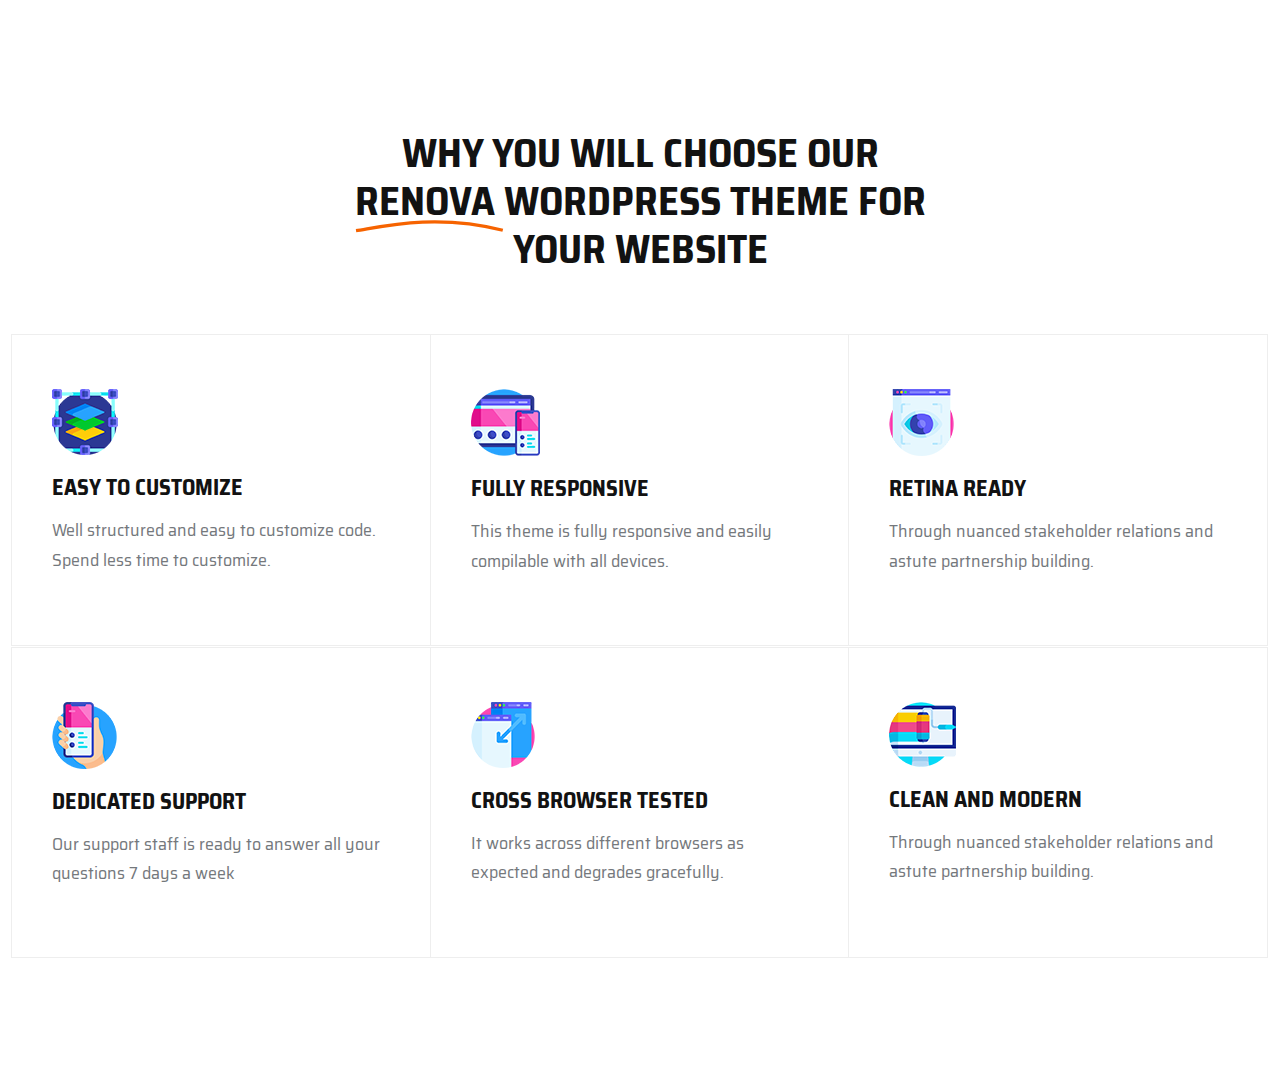
<file: HTML Boilerplate/HTML Boilerplate/index.html>
<!DOCTYPE html>
<html lang="en">

<head>
  <meta charset="UTF-8">
  <meta name="viewport" content="width=device-width, initial-scale=1.0">
  <meta name="description"
    content="Mediclo is a modern medical HTML template perfect for clinics, hospitals, and healthcare professionals.">
  <title>Mediclo -- Health & Medical Html Template</title>
  <link rel="icon" type="image/png" href="favicon.png">
  <link rel="stylesheet" href="assets/css/style.css">
  <link rel="stylesheet" href="assets/css/swiper.min.css">
  <link rel="stylesheet" href="assets/css/bootstrap.min.css">
  <link rel="stylesheet" href="assets/css/offcanvas.css">
  <link rel="stylesheet" href="assets/css/remixicon.css">
  <link rel="stylesheet" href="assets/css/select2.min.css">
  <link rel="stylesheet" href="assets/css/backtotop.css">
  <link rel="stylesheet" href="assets/scss/main.css">
  <link rel="preconnect" href="https://fonts.googleapis.com">
  <link rel="preconnect" href="https://fonts.gstatic.com" crossorigin>
  <link
    href="https://fonts.googleapis.com/css2?family=Saira+Semi+Condensed:wght@100;200;300;400;500;600;700;800;900&display=swap"
    rel="stylesheet">
</head>

<body>

  <!-- Header Area -->
  <header>


  </header>
  <!-- Header Area end -->
  <main>

    <!-- Features Area Start -->
    <section class="features-area py-130">
      <div class="container">
        <div class="row justify-content-center">
          <div class="col-xl-6">
            <div class="section-title text-center mb-60">
              <h2 class="title">
                Why you will Choose Our
                <span>
                  Renova
                  <svg viewBox="0 0 183 16" fill="none" xmlns="http://www.w3.org/2000/svg">
                    <path d="M1.1884 13.1749C27.3244 9.45935 96.6096 -9.08021 181.595 12.5919" stroke="#F66300"
                      stroke-width="4"></path>
                  </svg>
                </span>
                Wordpress Theme for Your Website
              </h2>
            </div>
          </div>
        </div>
        <div class="row g-0">
          <div class="col-lg-4 col-md-6">
            <div class="feature-item-three">
              <div class="feature-icon">
                <img src="./assets/img/features/f1.png" alt="">
              </div>
              <div class="feature-content">
                <h4 class="title">
                  Easy to customize
                </h4>
                <p>
                  Well structured and easy to customize code. Spend less time to customize.
                </p>
              </div>
            </div>
          </div>
          <div class="col-lg-4 col-md-6">
            <div class="feature-item-three">
              <div class="feature-icon">
                <img src="./assets/img/features/f2.png" alt="">
              </div>
              <div class="feature-content">
                <h4 class="title">
                  Fully Responsive
                </h4>
                <p>
                  This theme is fully responsive and easily compilable with all devices.
                </p>
              </div>
            </div>
          </div>
          <div class="col-lg-4 col-md-6">
            <div class="feature-item-three">
              <div class="feature-icon">
                <img src="./assets/img/features/f3.png" alt="">
              </div>
              <div class="feature-content">
                <h4 class="title">
                  Retina Ready
                </h4>
                <p>
                  Through nuanced stakeholder relations and astute partnership building.
                </p>
              </div>
            </div>
          </div>
          <div class="col-lg-4 col-md-6">
            <div class="feature-item-three">
              <div class="feature-icon">
                <img src="./assets/img/features/f4.png" alt="">
              </div>
              <div class="feature-content">
                <h4 class="title">
                  Dedicated Support
                </h4>
                <p>
                  Our support staff is ready to answer all your questions 7 days a week
                </p>
              </div>
            </div>
          </div>
          <div class="col-lg-4 col-md-6">
            <div class="feature-item-three">
              <div class="feature-icon">
                <img src="./assets/img/features/f5.png" alt="">
              </div>
              <div class="feature-content">
                <h4 class="title">
                  Cross Browser Tested
                </h4>
                <p>
                  It works across different browsers as expected and degrades gracefully.
                </p>
              </div>
            </div>
          </div>
          <div class="col-lg-4 col-md-6">
            <div class="feature-item-three">
              <div class="feature-icon">
                <img src="./assets/img/features/f6.png" alt="">
              </div>
              <div class="feature-content">
                <h4 class="title">
                  Clean and modern
                </h4>
                <p>
                  Through nuanced stakeholder relations and astute partnership building.
                </p>
              </div>
            </div>
          </div>
        </div>
      </div>
    </section>
    <!-- Features Area End -->

  </main>
  <footer class="footer-area">

  </footer>
  <script src="assets/js/jquery3.7.1.js"></script>
  <script src="assets/js/bootstrap.min.js"></script>
  <script src="assets/js/swiper.min.js"></script>
  <script src="assets/js/select2.min.js"></script>
  <script src="assets/js/backtotop.js"></script>
  <script src="assets/js/main.js"></script>
</body>

</html>
</file>
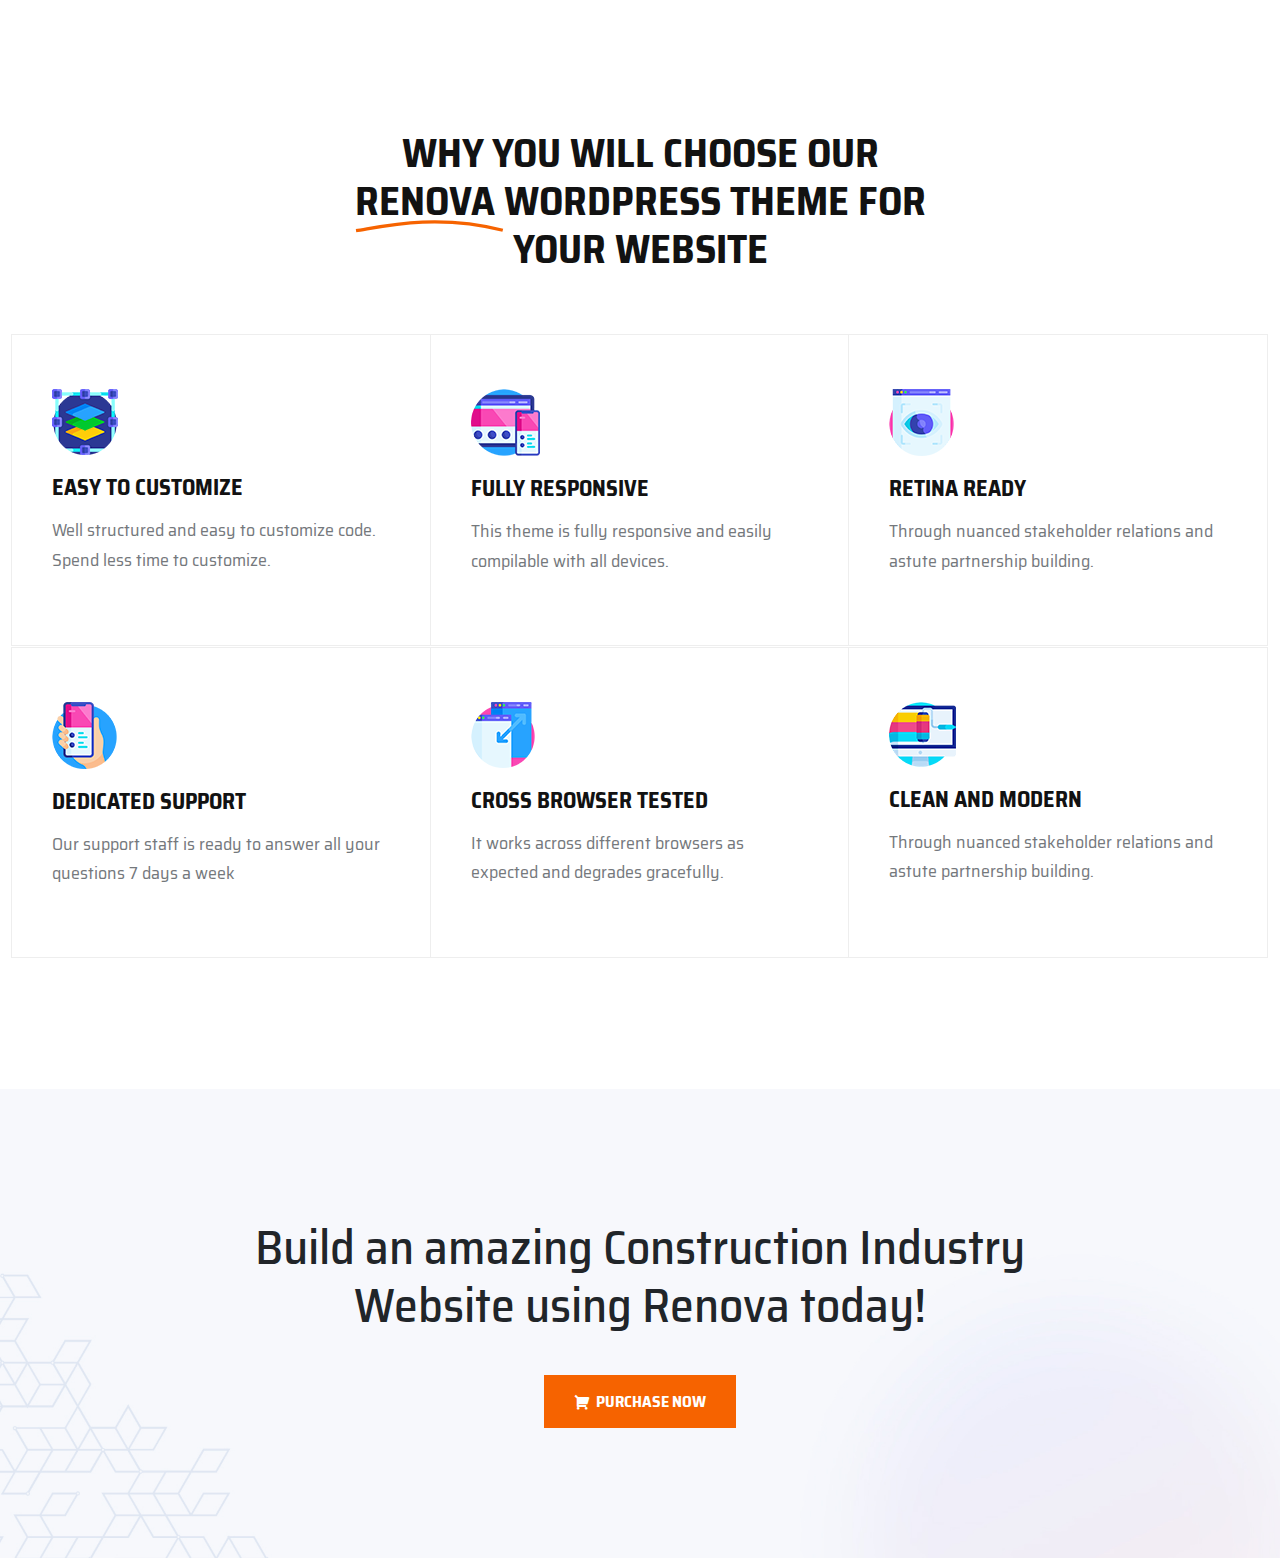
<file: Task1/HTML Boilerplate/index.html>
<!DOCTYPE html>
<html lang="en">

<head>
  <meta charset="UTF-8">
  <meta name="viewport" content="width=device-width, initial-scale=1.0">
  <meta name="description"
    content="Mediclo is a modern medical HTML template perfect for clinics, hospitals, and healthcare professionals.">
  <title>Mediclo -- Health & Medical Html Template</title>
  <link rel="icon" type="image/png" href="favicon.png">
  <link rel="stylesheet" href="assets/css/style.css">
  <link rel="stylesheet" href="assets/css/swiper.min.css">
  <link rel="stylesheet" href="assets/css/bootstrap.min.css">
  <link rel="stylesheet" href="assets/css/offcanvas.css">
  <link rel="stylesheet" href="assets/css/remixicon.css">
  <link rel="stylesheet" href="assets/css/select2.min.css">
  <link rel="stylesheet" href="assets/css/backtotop.css">
  <link rel="stylesheet" href="assets/scss/main.css">
  <link rel="preconnect" href="https://fonts.googleapis.com">
  <link rel="preconnect" href="https://fonts.gstatic.com" crossorigin>
  <link
    href="https://fonts.googleapis.com/css2?family=Saira+Semi+Condensed:wght@100;200;300;400;500;600;700;800;900&display=swap"
    rel="stylesheet">
</head>

<body>

  <!-- Header Area -->
  <header>


  </header>
  <!-- Header Area end -->
  <main>

    <!-- Features Area Start -->
    <section class="features-area py-130">
      <div class="container">
        <div class="row justify-content-center">
          <div class="col-xl-6">
            <div class="section-title text-center mb-60">
              <h2 class="title">
                Why you will Choose Our
                <span>
                  Renova
                  <svg viewBox="0 0 183 16" fill="none" xmlns="http://www.w3.org/2000/svg">
                    <path d="M1.1884 13.1749C27.3244 9.45935 96.6096 -9.08021 181.595 12.5919" stroke="#F66300"
                      stroke-width="4"></path>
                  </svg>
                </span>
                Wordpress Theme for Your Website
              </h2>
            </div>
          </div>
        </div>
        <div class="row g-0">
          <div class="col-lg-4 col-md-6">
            <div class="feature-item-three">
              <div class="feature-icon">
                <img src="./assets/img/features/f1.png" alt="">
              </div>
              <div class="feature-content">
                <h4 class="title">
                  Easy to customize
                </h4>
                <p>
                  Well structured and easy to customize code. Spend less time to customize.
                </p>
              </div>
            </div>
          </div>
          <div class="col-lg-4 col-md-6">
            <div class="feature-item-three">
              <div class="feature-icon">
                <img src="./assets/img/features/f2.png" alt="">
              </div>
              <div class="feature-content">
                <h4 class="title">
                  Fully Responsive
                </h4>
                <p>
                  This theme is fully responsive and easily compilable with all devices.
                </p>
              </div>
            </div>
          </div>
          <div class="col-lg-4 col-md-6">
            <div class="feature-item-three">
              <div class="feature-icon">
                <img src="./assets/img/features/f3.png" alt="">
              </div>
              <div class="feature-content">
                <h4 class="title">
                  Retina Ready
                </h4>
                <p>
                  Through nuanced stakeholder relations and astute partnership building.
                </p>
              </div>
            </div>
          </div>
          <div class="col-lg-4 col-md-6">
            <div class="feature-item-three">
              <div class="feature-icon">
                <img src="./assets/img/features/f4.png" alt="">
              </div>
              <div class="feature-content">
                <h4 class="title">
                  Dedicated Support
                </h4>
                <p>
                  Our support staff is ready to answer all your questions 7 days a week
                </p>
              </div>
            </div>
          </div>
          <div class="col-lg-4 col-md-6">
            <div class="feature-item-three">
              <div class="feature-icon">
                <img src="./assets/img/features/f5.png" alt="">
              </div>
              <div class="feature-content">
                <h4 class="title">
                  Cross Browser Tested
                </h4>
                <p>
                  It works across different browsers as expected and degrades gracefully.
                </p>
              </div>
            </div>
          </div>
          <div class="col-lg-4 col-md-6">
            <div class="feature-item-three">
              <div class="feature-icon">
                <img src="./assets/img/features/f6.png" alt="">
              </div>
              <div class="feature-content">
                <h4 class="title">
                  Clean and modern
                </h4>
                <p>
                  Through nuanced stakeholder relations and astute partnership building.
                </p>
              </div>
            </div>
          </div>
        </div>
      </div>
    </section>
    <!-- Features Area End -->

  </main>
  <footer class="footer-area">
    <div class="footer-area footer-bg" background-data="./assets/img/bg/inner_page_bg.jpg"
      style="background-image: url(./assets/img/bg/inner_page_bg.jpg);">
      <div class="container">
        <div class="row">
          <div class="col-lg-12">
            <div class="footer-content text-center">
              <h2 class="title">
                Build an amazing Construction Industry
                <br>
                Website using Renova today!
              </h2>
              <a href="" class="btn">
                <i class="ri-shopping-cart-2-fill"></i> Purchase Now
              </a>
            </div>
          </div>
        </div>
      </div>
    </div>
  </footer>
  <script src="assets/js/jquery3.7.1.js"></script>
  <script src="assets/js/bootstrap.min.js"></script>
  <script src="assets/js/swiper.min.js"></script>
  <script src="assets/js/select2.min.js"></script>
  <script src="assets/js/backtotop.js"></script>
  <script src="assets/js/main.js"></script>
</body>

</html>
</file>
<file: HTML Boilerplate/HTML Boilerplate/assets/css/offcanvas.css>
.offcanvas-area {
    position: fixed;
    top: 0;
    right: 0;
    width: 450px;
    height: 100%;
    z-index: 99999;
    padding: 50px 50px;
    overflow-y: scroll;
    overflow-x: hidden;
    scrollbar-width: none;
    background: var(--zo-common-white);
    overscroll-behavior-y: contain;
    -webkit-transform: translateX(calc(100% + 80px));
    -moz-transform: translateX(calc(100% + 80px));
    -ms-transform: translateX(calc(100% + 80px));
    -o-transform: translateX(calc(100% + 80px));
    transform: translateX(calc(100% + 80px));
    transition: all 0.5s ease-in-out;
}

.offcanvas-area.opened {
    -webkit-transform: translateX(0);
    -moz-transform: translateX(0);
    -ms-transform: translateX(0);
    -o-transform: translateX(0);
    transform: translateX(0);
}

@media only screen and (max-width: 400px) {
    .offcanvas-area {
        padding: 35px 30px;
    }
}

@media (max-width: 575px) {
    .offcanvas-area {
        width: 100%;
    }
}

@media only screen and (min-width: 576px) and (max-width: 767px) {
    .offcanvas-area {
        width: 450px;
    }
}

.body-overlay {
    position: fixed;
    top: 0;
    left: 0;
    z-index: 9999;
    width: 100%;
    height: 100%;
    visibility: hidden;
    opacity: 0;
    transition: 0.45s ease-in-out;
    background: rgba(24, 24, 24, 0.4);
}

.body-overlay.opened {
    opacity: 1;
    visibility: visible;
}

@media(min-width:1201px) {
    .header-button-area {
        display: none;
    }
}
.offcanvas-top {
    border-bottom: 1px solid var(--zo-common-black);
    padding-bottom: 30px;
}
.offcanvas-close-btn {
    background: none;
    border: none;
}
.offcanvas-close-btn svg {
    width: 34px;
    height: 34px;
    fill: var(--zo-common-black);
    transition: all 0.3s;
}
.offcanvas-title {
    margin-bottom: 18px;
    color: var(--zo-common-black);
    margin-top: 24px;
}
.offcanvas-content p {
    padding-bottom: 18px;
}
.offcanvas-contact .contact-info-list {
    display: flex;
    flex-direction: row;
    gap: 15px;
    align-items: center;
    justify-content: left;
    margin-bottom: 10px;
}
.offcanvas-social ul {
    display: flex;
    flex-direction: row;
    gap: 15px;
}
.header-button-area .header-right-area{
    display: flex;
    gap: 15px;
    margin-top: 40px;
}
.header-button-area .offcanvas-open-btn {
    display: none;
}
.offcanvas-main .contact-btn-wrapper  .orrange-btn {
    padding: 12px 25px;
}
/* Off Canvas Overlay */
.offcanvas-overlay {
    position: fixed;
    top: 0;
    left: 0;
    width: 100%;
    height: 100%;
    background: rgba(0, 0, 0, 0.6);
    opacity: 0;
    visibility: hidden;
    transition: all 0.4s ease-in-out;
    z-index: 9998;
}
.offcanvas-overlay.opened {
    opacity: 1;
    visibility: visible;
}
/*----------------------------------------*/
/* 6.2 Mobile css
  /*----------------------------------------*/
.offcanvas-menu li.active .menu-close {
    transform: rotate(90deg);
}
.offcanvas-social ul {
    list-style: none;

}
.offcanvas-social ul li i{
    font-size: 20px;
    color: var(--zo-heading-primary);
    transition: all 0.3s ease-in-out;
}
.offcanvas-social ul li:hover i {
    color: var(--zo-theme-primary);
}
.menu-close {
    position: absolute;
    right: 0;
    top: 0;
    height: 34px;
    width: 34px;
    font-size: 16px;
    line-height: 29px;
    text-align: center;
    border: 1px solid rgba(1, 15, 28, 0.12);
}

.menu-close i {
    transition: all 0.3s;
}
</file>
<file: HTML Boilerplate/HTML Boilerplate/assets/css/backtotop.css>
.progress-wrap {
    position: fixed;
    right: 50px;
    bottom: 50px;
    height: 46px;
    width: 46px;
    cursor: pointer;
    display: block;
    border-radius: 50px;
    box-shadow: inset  0 0 0 2px rgba(95, 58, 252,0.2);
    z-index: 99;
    opacity: 0;
    visibility: hidden;
    transform: translateY(15px);
    -webkit-transition: all 200ms linear;
    transition: all 200ms linear;
  }
  
  .progress-wrap.active-progress {
    opacity: 1;
    visibility: visible;
    transform: translateY(0);
  }
  
  .progress-wrap::after {
    position: absolute;
    font-family: "Font Awesome 5 Free";
    content: "\f004";
    text-align: center;
    line-height: 46px;
    font-size: 20px;
    color: #2c3941;
    left: 0;
    top: 0;
    height: 46px;
    width: 46px;
    cursor: pointer;
    display: block;
    z-index: 1;
    -webkit-transition: all 200ms linear;
    transition: all 200ms linear;
  }


  
  .progress-wrap svg path { 
    fill: none; 
  }
  
  .progress-wrap svg.progress-circle path {
    stroke: #2c3941;
    stroke-width: 4;
    box-sizing:border-box;
    -webkit-transition: all 200ms linear;
    transition: all 200ms linear;
  }
</file>
<file: HTML Boilerplate/HTML Boilerplate/assets/scss/main.css>
.py-130 {
  padding: 130px 0;
}

.features-area {
  font-family: "Saira Semi Condensed", sans-serif;
}
.features-area .section-title,
.features-area .title {
  margin-bottom: 60px;
  font-size: 40px;
}
.features-area .title {
  font-style: normal;
  font-weight: 700;
  line-height: 1.2;
  color: #121212;
  text-transform: uppercase;
}
.features-area .title span {
  position: relative;
  z-index: 1;
}
.features-area .title span svg {
  position: absolute;
  width: 100%;
  left: 0;
  bottom: 0;
  z-index: -1;
}
.features-area .feature-item-three {
  padding: 54px 40px;
  border: 1px solid #eeeeee;
  transition: 3s liner;
  margin-left: -1px;
  margin-top: 0;
  height: calc(100% - 1px);
}
.features-area .feature-item-three .feature-icon {
  margin-bottom: 20px;
}
.features-area .feature-item-three .feature-icon .img {
  min-width: 100%;
  transition: all 0.3s ease-out 0s;
}
.features-area .feature-item-three .feature-content .h4 {
  color: #121212;
  margin-top: 0;
  font-style: normal;
  line-height: 1.2;
  font-weight: 700;
  text-transform: uppercase;
}
.features-area .feature-item-three .feature-content .title {
  font-size: 22px;
  margin-bottom: 15px;
  transition: 3s linear;
}
.features-area .feature-item-three .feature-content p {
  font-size: 18px;
  font-weight: 400;
  line-height: 1.62;
  color: #74787C;
}/*# sourceMappingURL=main.css.map */
</file>
<file: Task1/HTML Boilerplate/assets/css/offcanvas.css>
.offcanvas-area {
    position: fixed;
    top: 0;
    right: 0;
    width: 450px;
    height: 100%;
    z-index: 99999;
    padding: 50px 50px;
    overflow-y: scroll;
    overflow-x: hidden;
    scrollbar-width: none;
    background: var(--zo-common-white);
    overscroll-behavior-y: contain;
    -webkit-transform: translateX(calc(100% + 80px));
    -moz-transform: translateX(calc(100% + 80px));
    -ms-transform: translateX(calc(100% + 80px));
    -o-transform: translateX(calc(100% + 80px));
    transform: translateX(calc(100% + 80px));
    transition: all 0.5s ease-in-out;
}

.offcanvas-area.opened {
    -webkit-transform: translateX(0);
    -moz-transform: translateX(0);
    -ms-transform: translateX(0);
    -o-transform: translateX(0);
    transform: translateX(0);
}

@media only screen and (max-width: 400px) {
    .offcanvas-area {
        padding: 35px 30px;
    }
}

@media (max-width: 575px) {
    .offcanvas-area {
        width: 100%;
    }
}

@media only screen and (min-width: 576px) and (max-width: 767px) {
    .offcanvas-area {
        width: 450px;
    }
}

.body-overlay {
    position: fixed;
    top: 0;
    left: 0;
    z-index: 9999;
    width: 100%;
    height: 100%;
    visibility: hidden;
    opacity: 0;
    transition: 0.45s ease-in-out;
    background: rgba(24, 24, 24, 0.4);
}

.body-overlay.opened {
    opacity: 1;
    visibility: visible;
}

@media(min-width:1201px) {
    .header-button-area {
        display: none;
    }
}
.offcanvas-top {
    border-bottom: 1px solid var(--zo-common-black);
    padding-bottom: 30px;
}
.offcanvas-close-btn {
    background: none;
    border: none;
}
.offcanvas-close-btn svg {
    width: 34px;
    height: 34px;
    fill: var(--zo-common-black);
    transition: all 0.3s;
}
.offcanvas-title {
    margin-bottom: 18px;
    color: var(--zo-common-black);
    margin-top: 24px;
}
.offcanvas-content p {
    padding-bottom: 18px;
}
.offcanvas-contact .contact-info-list {
    display: flex;
    flex-direction: row;
    gap: 15px;
    align-items: center;
    justify-content: left;
    margin-bottom: 10px;
}
.offcanvas-social ul {
    display: flex;
    flex-direction: row;
    gap: 15px;
}
.header-button-area .header-right-area{
    display: flex;
    gap: 15px;
    margin-top: 40px;
}
.header-button-area .offcanvas-open-btn {
    display: none;
}
.offcanvas-main .contact-btn-wrapper  .orrange-btn {
    padding: 12px 25px;
}
/* Off Canvas Overlay */
.offcanvas-overlay {
    position: fixed;
    top: 0;
    left: 0;
    width: 100%;
    height: 100%;
    background: rgba(0, 0, 0, 0.6);
    opacity: 0;
    visibility: hidden;
    transition: all 0.4s ease-in-out;
    z-index: 9998;
}
.offcanvas-overlay.opened {
    opacity: 1;
    visibility: visible;
}
/*----------------------------------------*/
/* 6.2 Mobile css
  /*----------------------------------------*/
.offcanvas-menu li.active .menu-close {
    transform: rotate(90deg);
}
.offcanvas-social ul {
    list-style: none;

}
.offcanvas-social ul li i{
    font-size: 20px;
    color: var(--zo-heading-primary);
    transition: all 0.3s ease-in-out;
}
.offcanvas-social ul li:hover i {
    color: var(--zo-theme-primary);
}
.menu-close {
    position: absolute;
    right: 0;
    top: 0;
    height: 34px;
    width: 34px;
    font-size: 16px;
    line-height: 29px;
    text-align: center;
    border: 1px solid rgba(1, 15, 28, 0.12);
}

.menu-close i {
    transition: all 0.3s;
}
</file>
<file: Task1/HTML Boilerplate/assets/css/backtotop.css>
.progress-wrap {
    position: fixed;
    right: 50px;
    bottom: 50px;
    height: 46px;
    width: 46px;
    cursor: pointer;
    display: block;
    border-radius: 50px;
    box-shadow: inset  0 0 0 2px rgba(95, 58, 252,0.2);
    z-index: 99;
    opacity: 0;
    visibility: hidden;
    transform: translateY(15px);
    -webkit-transition: all 200ms linear;
    transition: all 200ms linear;
  }
  
  .progress-wrap.active-progress {
    opacity: 1;
    visibility: visible;
    transform: translateY(0);
  }
  
  .progress-wrap::after {
    position: absolute;
    font-family: "Font Awesome 5 Free";
    content: "\f004";
    text-align: center;
    line-height: 46px;
    font-size: 20px;
    color: #2c3941;
    left: 0;
    top: 0;
    height: 46px;
    width: 46px;
    cursor: pointer;
    display: block;
    z-index: 1;
    -webkit-transition: all 200ms linear;
    transition: all 200ms linear;
  }


  
  .progress-wrap svg path { 
    fill: none; 
  }
  
  .progress-wrap svg.progress-circle path {
    stroke: #2c3941;
    stroke-width: 4;
    box-sizing:border-box;
    -webkit-transition: all 200ms linear;
    transition: all 200ms linear;
  }
</file>
<file: Task1/HTML Boilerplate/assets/scss/main.css>
* {
  font-family: "Saira Semi Condensed", sans-serif;
}
* ::-moz-selection {
  background: #F66300;
  color: #fff;
}
* ::selection {
  background: #F66300;
  color: #fff;
}

.py-130 {
  padding: 130px 0;
}

.features-area .section-title,
.features-area .title {
  margin-bottom: 60px;
  font-size: 40px;
}
.features-area .title {
  font-style: normal;
  font-weight: 700;
  line-height: 1.2;
  color: #121212;
  text-transform: uppercase;
}
.features-area .title span {
  position: relative;
  z-index: 1;
}
.features-area .title span svg {
  position: absolute;
  width: 100%;
  left: 0;
  bottom: 0;
  z-index: -1;
}
.features-area .feature-item-three {
  padding: 54px 40px;
  border: 1px solid #eeeeee;
  transition: 3s liner;
  margin-left: -1px;
  margin-top: 0;
  height: calc(100% - 1px);
}
.features-area .feature-item-three .feature-icon {
  margin-bottom: 20px;
}
.features-area .feature-item-three .feature-icon .img {
  min-width: 100%;
  transition: all 0.3s ease-out 0s;
}
.features-area .feature-item-three .feature-content .h4 {
  color: #121212;
  margin-top: 0;
  font-style: normal;
  line-height: 1.2;
  font-weight: 700;
  text-transform: uppercase;
}
.features-area .feature-item-three .feature-content .title {
  font-size: 22px;
  margin-bottom: 15px;
  transition: 0.3s linear;
}
.features-area .feature-item-three .feature-content p {
  font-size: 18px;
  font-weight: 400;
  line-height: 1.62;
  color: #74787C;
}
.features-area .feature-item-three :hover h4 {
  color: #F66300;
  transition: 0.2s;
}

footer .footer-bg {
  background-size: cover;
  background-position: bottom center;
  padding: 130px 0;
}
footer .footer-area .footer-content .title {
  margin-bottom: 40px;
  font-size: 48px;
}
footer .footer-area .footer-content .btn {
  -webkit-user-select: none;
     -moz-user-select: none;
          user-select: none;
  background-color: #F66300;
  border: medium none;
  border-radius: 0;
  color: #fff;
  cursor: pointer;
  display: inline-flex;
  align-items: center;
  gap: 6px;
  font-size: 16px;
  font-weight: 700;
  letter-spacing: 0;
  line-height: 1;
  margin-bottom: 0;
  padding: 19px 30px 18px;
  text-align: center;
  text-transform: uppercase;
  touch-action: manipulation;
  transition: all 0.3s ease 0s;
  vertical-align: middle;
  white-space: nowrap;
}/*# sourceMappingURL=main.css.map */
</file>
<file: HTML Boilerplate/HTML Boilerplate/assets/css/style.css>
@font-face {
  font-family: "remixicon";
  src: url("../fonts/rimixicon/remixicon.woff2") format("woff2"),
       url("../fonts/rimixicon/remixicon.woff") format("woff"),
       url("../fonts/rimixicon/remixicon.ttf") format("truetype");
  font-weight: normal;
  font-style: normal;
}
</file>
<file: Task1/HTML Boilerplate/assets/css/style.css>
@font-face {
  font-family: "remixicon";
  src: url("../fonts/rimixicon/remixicon.woff2") format("woff2"),
       url("../fonts/rimixicon/remixicon.woff") format("woff"),
       url("../fonts/rimixicon/remixicon.ttf") format("truetype");
  font-weight: normal;
  font-style: normal;
}
</file>
